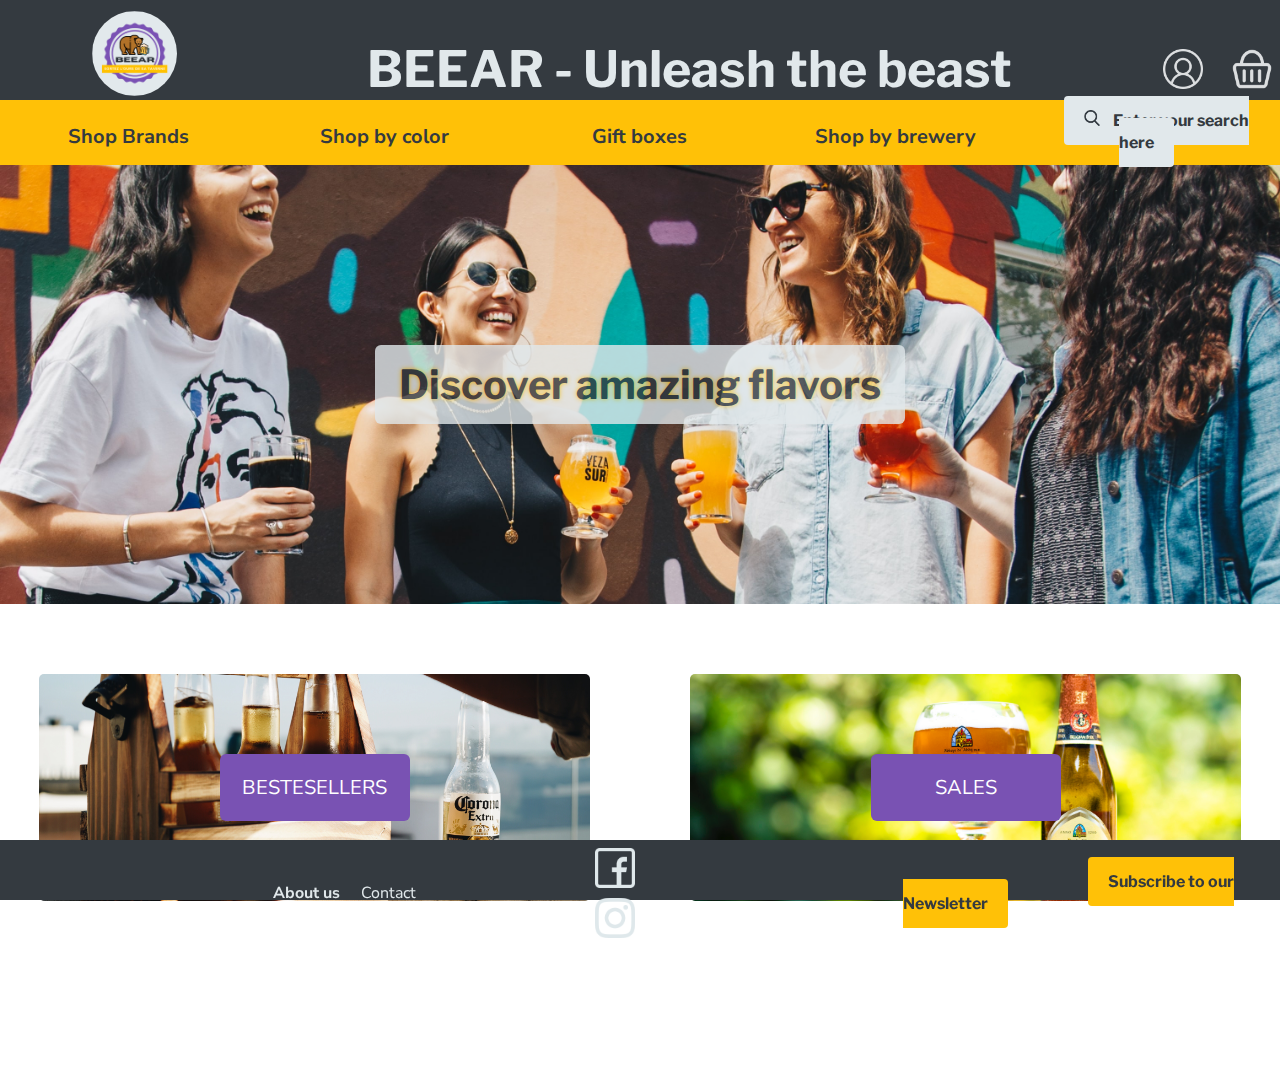
<file: index.html>
<!DOCTYPE html>
	
	<html>
	
	<head>
		<title>BEEAR</title>
		<meta charset="utf-8">
		<link rel="stylesheet" href="css/style.css">
		

	</head>
	
	<body>
		
		<header>
			<table>
			<tr>
			<td width="20%"><a href="index.html"><img src="images/logo.png" class="logoheader" alt="logo"></a></td>
			<td width="80% rowspan=2"><p>BEEAR - Unleash the beast</p></td>

			<td width="10%"><a href="#"id="myBtn"><img src="images/login.png" class="loginbox" alt="loginlogo"></a></td>
			<td width="10%"><a href="mybasket.html"><img src="images/box.png" class="loginbox" alt="box"></a></td>
		</tr>

			</table>
		</header>
 
	

		<nav>
			<table>
				<tr>
					<td width="20% " class="research"><a href="#"><p>Shop Brands</p></a></td>
					<td width="20% " class="research"><a href="shopbycolor.html"><p>Shop by color</p></a></td>
					<td width="20% " class="research"><a href="#"><p>Gift boxes</p></a></td>
					<td width="20% " class="research"><a href="shopbybrewery.html"><p>Shop by brewery</p></a></td>
					<td width="20% " class="research1"><a href="#" class="btn-grey"><img class="search" src="images/search.png"> Enter your search here</a></td>
				</tr>
			</table>
		</nav>

<!-- The Modal -->
	<div id="myModal" class="cardcontainer">

 	<!-- Modal content -->
  	<div class="logincard">

  
						<center>
							<h2>LOGIN</h2>
							<input type="text" name=""placeholder="email">
							<input type="text" name="" placeholder="password">
							<p>
							<a href="index.html" id="loginbtn" class="btn-purple">Login</a>
							<p/>
							<p>Already have an account? <a id="createaccountbtn" class="clickhere" href="#"> Click here</a></p>
						</center>
			
  </div>

</div>


		<div class="banner" id="homepage">
			<div class="container">
				<center>
					<a href="#" class="btn">Discover amazing flavors</a>
				</center>
			</div>
		</div>

		<div class="homepagecards">
				<div class="homepagecard" id="bestsellers">
					<a href="#">BESTESELLERS</a>	
				</div>
				<div class="homepagecard" id="sales">
					<a href="#">SALES</a>
				</div>				
					
		</div>

		<footer>
			<table>
				<tr>
					<td width="40%"><a href="aboutus.html">About us</a></td>
					<td><p>Contact</p></td>
					
					<td width="-10%"><img src="images/facebook.png" class="facebook" alt="facebook">
					<img src="images/instagram.png" class="instagram" alt="instagram"></td>
					
					<td width="50%"><a href="#" class="btn-yellow">Subscribe to our Newsletter</a></td>
				</tr>
			</table>

		</footer>

<script type="text/javascript" src="mymodal.js"></script>	



	</body>
	
	</html>
</file>
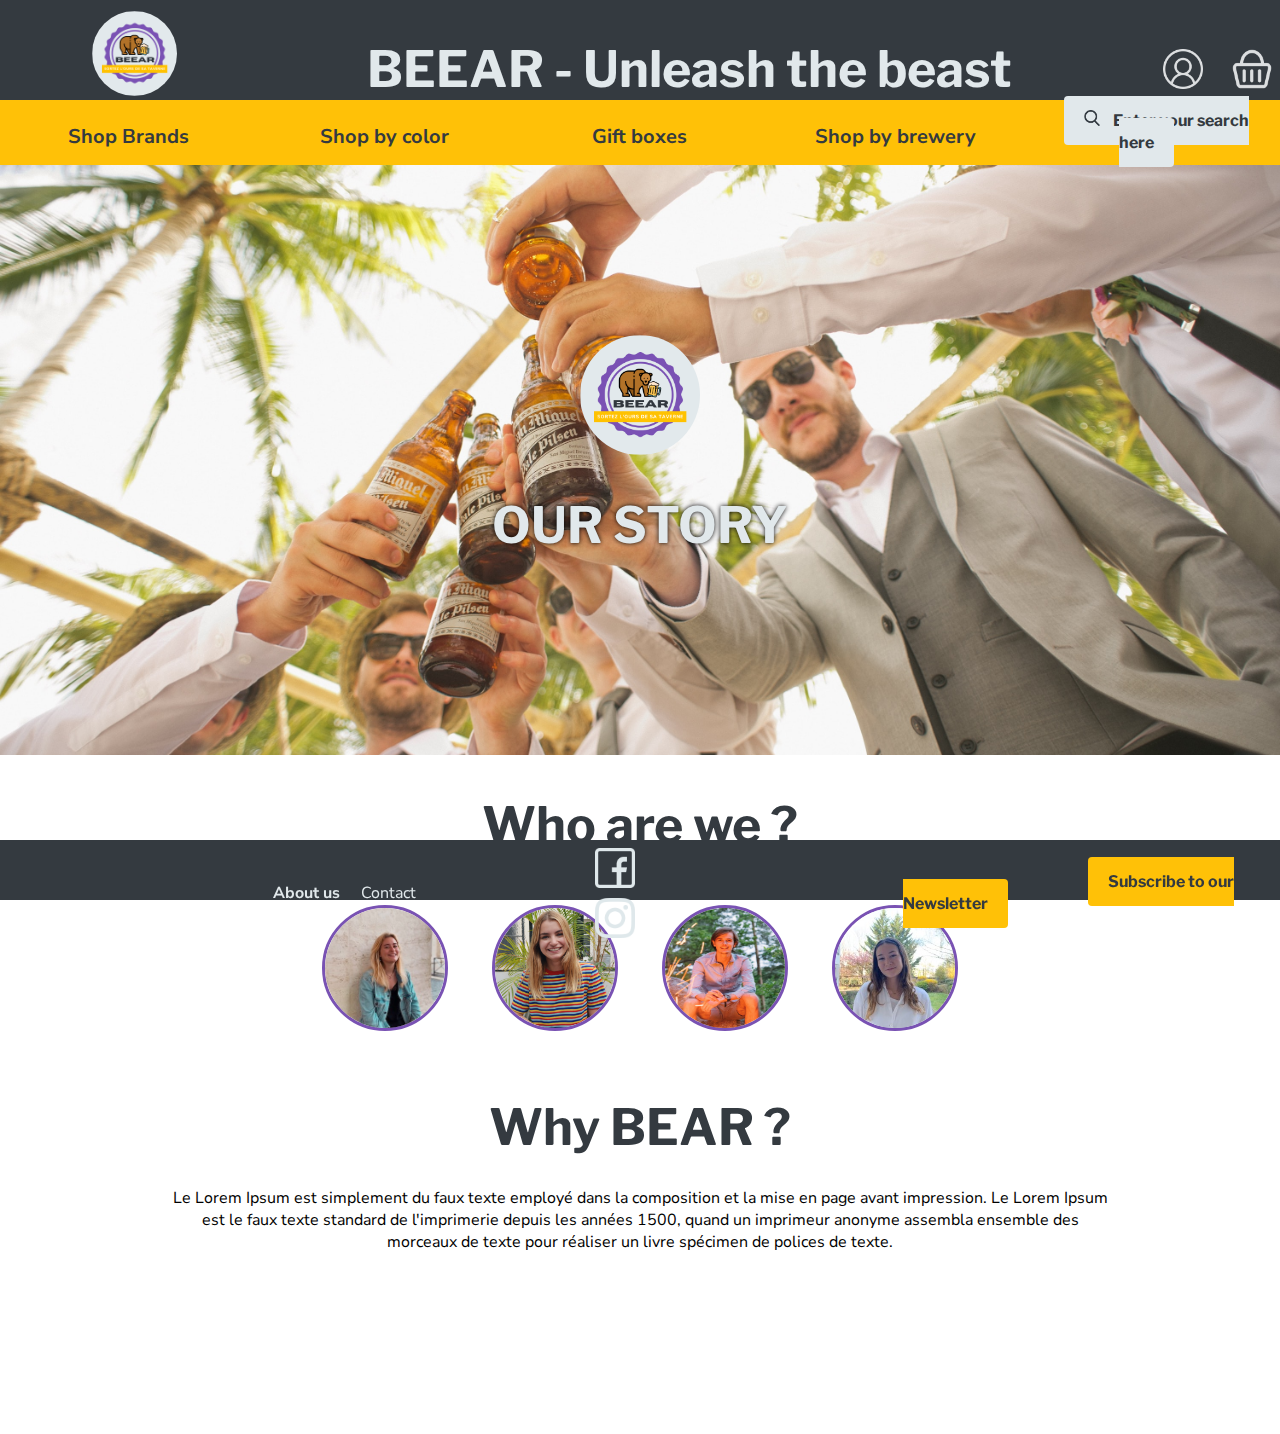
<file: aboutus.html>
<!DOCTYPE html>
	
	<html>
	
	<head>
		<title>BEEAR</title>
		<meta charset="utf-8">
		<link rel="stylesheet" href="css/style.css">	

	</head>
	
	<body>
		
		<header>
			<table>
			<tr>
			<td width="20%"><a href="index.html"><img src="images/logo.png" class="logoheader" alt="logo"></a></td>
			<td width="80% rowspan=2"><p>BEEAR - Unleash the beast</p></td>

			<td width="10%"><a href="#"id="myBtn"><img src="images/login.png" class="loginbox" alt="loginlogo"></a></td>
			<td width="10%"><a href="mybasket.html"><img src="images/box.png" class="loginbox" alt="box"></a></td>
		</tr>

			</table>
		</header>

		<nav>
			<table>
				<tr>
					<td width="18% " class="research"><a href="#"><p>Shop Brands</p></a></td>
					<td width="18% " class="research"><a href="shopbycolor.html"><p>Shop by color</p></a></td>
					<td width="18% " class="research"><a href="#"><p>Gift boxes</p></a></td>
					<td width="18% " class="research"><a href="shopbybrewery.html"><p>Shop by brewery</p></a></td>
					<td width="18% " class="research1"><a href="#" class="btn-grey"><img class="search" src="images/search.png"> Enter your search here</a></td>
				</tr>
			</table>
		</nav>

<!-- The Modal -->
	<div id="myModal" class="cardcontainer">

 	<!-- Modal content -->
  	<div class="logincard">

  
						<center>
							<h2>LOGIN</h2>
							<input type="text" name=""placeholder="email">
							<input type="text" name="" placeholder="password">
							<p>
							<a href="index.html" id="loginbtn" class="btn-purple">Login</a>
							<p/>
							<p>Already have an account? <a id="createaccountbtn" class="clickhere" href="#"> Click here</a></p>
						</center>
			
 	 </div>
	</div>

		<div class="banner" id="aboutus">
			<div class="container">
				<img src="images/logo.png" alt="Logo">
				<h1>OUR STORY</h1>
			</div>
		</div>

		<center>
			<h1>Who are we ?</h1>
			<a href="https://lolagueudet.github.io/my-profile/" target="_blank"><img class="profil" src="images/lola.jpeg" alt="profil"></a>
			<a href="https://celia-lambertod.github.io/my-profile3/" target="_blank"><img class="profil" src="images/celia.jpeg" alt="profil"></a>
			<a href="https://hsleta.github.io/myprofile/" target="_blank"><img class="profil" src="images/arthur.png" alt="profil"></a>
			<img class="profil" src="images/claire.jpeg" alt="profil">
		</center>

		<center>
			<h1>Why BEAR ?</h1>
			<jusify><p class="whybear">Le Lorem Ipsum est simplement du faux texte employé dans la composition et la mise en page avant impression. Le Lorem Ipsum est le faux texte standard de l'imprimerie depuis les années 1500, quand un imprimeur anonyme assembla ensemble des morceaux de texte pour réaliser un livre spécimen de polices de texte.</p></jusify>
		</center>



		<footer>
			<table>
				<tr>
					<td width="40%"><a href="aboutus.html">About us</a></td>
					<td><p>Contact</p></td>
					
					<td width="-10%"><img src="images/facebook.png" class="facebook" alt="facebook">
					<img src="images/instagram.png" class="instagram" alt="instagram"></td>
					
					<td width="50%"><a href="#" class="btn-yellow">Subscribe to our Newsletter</a></td>
				</tr>
			</table>

		</footer>

<script type="text/javascript" src="mymodal.js"></script>	

	</body>
	
	</html>
</file>
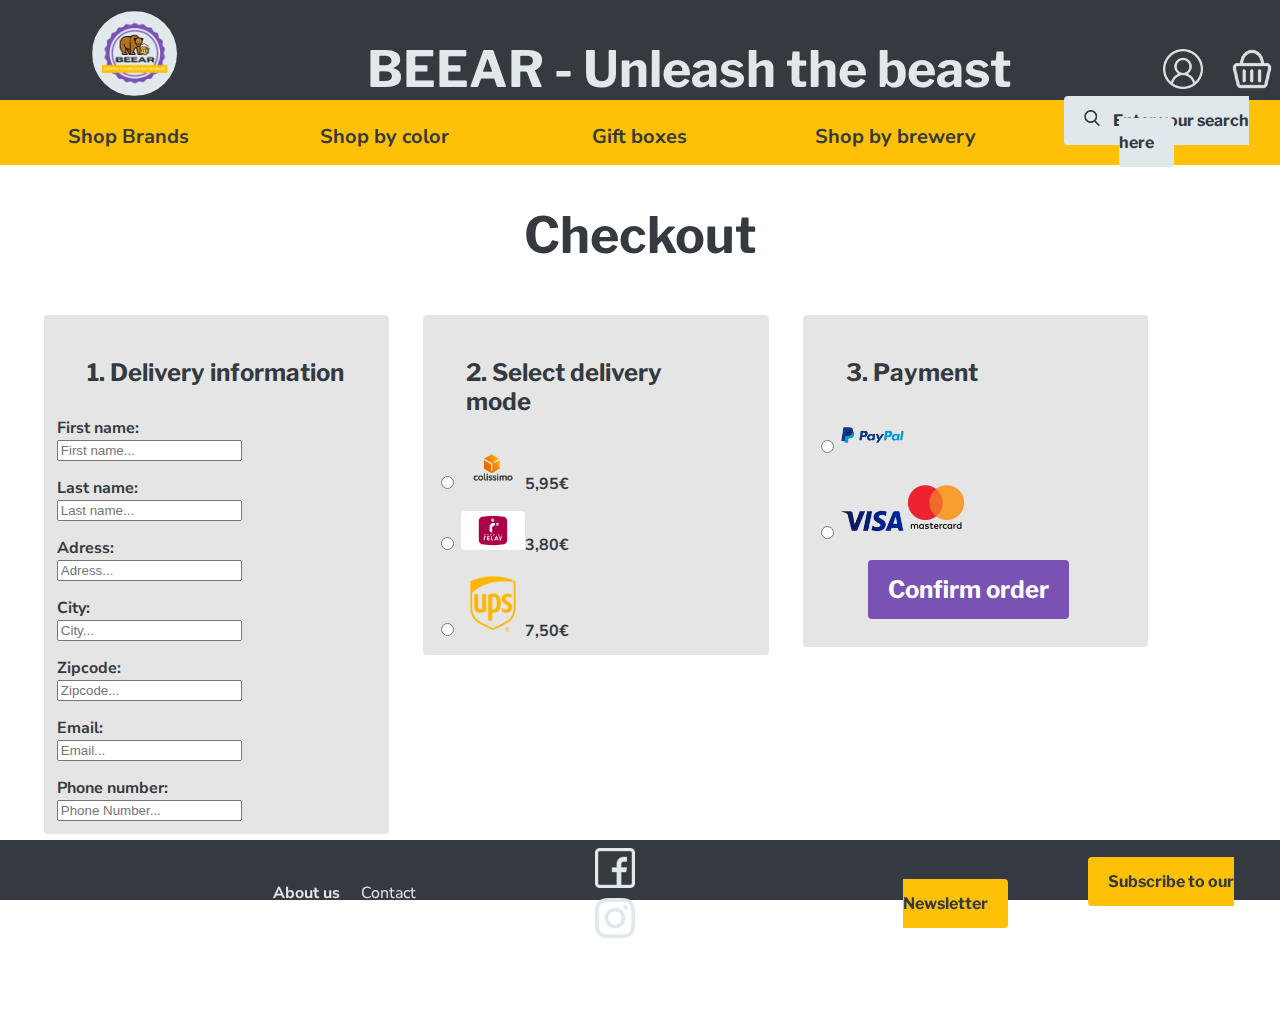
<file: checkout.html>
<!DOCTYPE html>
	
	<html>
	
	<head>
		<title>BEEAR</title>
		<meta charset="utf-8">
		<link rel="stylesheet" href="css/style.css">	

	</head>
	
	<body>
		
		<header>
			<table>
			<tr>
			<td width="20%"><a href="index.html"><img src="images/logo.png" class="logoheader" alt="logo"></a></td>
			<td width="80% rowspan=2"><p>BEEAR - Unleash the beast</p></td>

			<td width="10%"><a href="#"id="myBtn"><img src="images/login.png" class="loginbox" alt="loginlogo"></a></td>
			<td width="10%"><a href="mybasket.html"><img src="images/box.png" class="loginbox" alt="box"></a></td>
		</tr>

			</table>
		</header>

		<nav>
			<table>
				<tr>
					<td width="18% " class="research"><a href="#"><p>Shop Brands</p></a></td>
					<td width="18% " class="research"><a href="shopbycolor.html"><p>Shop by color</p></a></td>
					<td width="18% " class="research"><a href="#"><p>Gift boxes</p></a></td>
					<td width="18% " class="research"><a href="shopbybrewery.html"><p>Shop by brewery</p></a></td>
					<td width="18% " class="research1"><a href="#" class="btn-grey"><img class="search" src="images/search.png"> Enter your search here</a></td>
				</tr>
			</table>
		</nav>

<!-- The Modal -->
	<div id="myModal" class="cardcontainer">

 	<!-- Modal content -->
  	<div class="logincard">

  
						<center>
							<h2>LOGIN</h2>
							<input type="text" name=""placeholder="email">
							<input type="text" name="" placeholder="password">
							<p>
							<a href="index.html" id="loginbtn" class="btn-purple">Login</a>
							<p/>
							<p>Already have an account? <a id="createaccountbtn" class="clickhere" href="#"> Click here</a></p>
						</center>
			
 	 </div>
	</div>
			<center>
				<h1>Checkout</h1>
			</center>
			
			<div class="cardforms">
				<div class="forms">
					<form>
						<h2 class="step1">1. Delivery information</h2>
						  <label for="fname">First name:</label><br>
						  <input type="text" id="fname" name="fname" placeholder="First name..."><br>
						  	<p></p>
						  <label for="lname">Last name:</label><br>
						  <input type="text" id="lname" name="lname" placeholder="Last name..."><br>
							<p></p>
						  <label for="Adress">Adress:</label><br>
						  <input type="text" id="adress" name="adress" placeholder="Adress..." ><br>
							<p></p>
						  <label for="City">City:</label><br>
						  <input type="text" id="city" name="City" placeholder="City..."><br>
							<p></p>
						  <label for="Zipcode">Zipcode:</label><br>
						  <input type="text" id="zipcode" name="Zipcode" placeholder="Zipcode..."><br>
							<p></p>
						  <label for="email">Email:</label><br>
						  <input type="text" id="email" name="email" placeholder="Email..."><br>
							<p></p>
						  <label for="phonenumber">Phone number:</label><br>
						  <input type="text" id="phonenumber" name="phonenumber"placeholder="Phone Number..."><br>
					</form>	
				</div>

				<div class="forms">
					<form>
						<h2 class="step2">2. Select delivery mode</h2>
						  <input type="radio" id="delivery" name="deliverymode" value="Colissimo">
						  <label for="collisimo"><img src="images/colissimo.png" class="colissimo" alt="colissimo">5,95€</label><br>
						  	<p></p>
						  <input type="radio" id="css" name="deliverymode" value="Mondialrelay">
						  <label for="mondialrelay"><img src="images/mondialrelay.png" class="mondialrelay" alt="mondialrelay">3,80€</label><br>
						  	<p></p>
						  <input type="radio" id="mondialrelay" name="deliverymode" value="mondialrelay">
						  <label for="ups"><img src="images/ups.png" class="ups" alt="ups">7,50€</label><br>
						</form>
				</div>
				<div class="forms">
					<form>
						<h2 class="step3">3. Payment</h2>
						<input type="radio" id="paypal" name="payment" value="Paypal">
						<label for="paypal"><img src="images/paypal.png" class="paypal" alt="paypal"></label><br>
							<p></p>
						<input type="radio" id="creditcard" name="creditcard" value="CreditCard">
						<label for="creditcard"><img src="images/visa.png" class="visa" alt="visa"><img src="images/mastercard.png" class="mastercard" alt="mastercard"></label><br>
						<p>
					<center>
						<h2><a class="btn-purple" href="homepage.html">Confirm order</a></h2>
					</p>
					</center>
					
					</form>
				</div>
			</div>
			
			
		<footer>
			<table>
				<tr>
					<td width="40%"><a href="aboutus.html">About us</a></td>
					<td><p>Contact</p></td>
					
					<td width="-10%"><img src="images/facebook.png" class="facebook" alt="facebook">
					<img src="images/instagram.png" class="instagram" alt="instagram"></td>
					
					<td width="50%"><a href="#" class="btn-yellow">Subscribe to our Newsletter</a></td>
				</tr>
			</table>

		</footer>
		
<script type="text/javascript" src="mymodal.js"></script>	

	</body>
	
	</html>
</file>
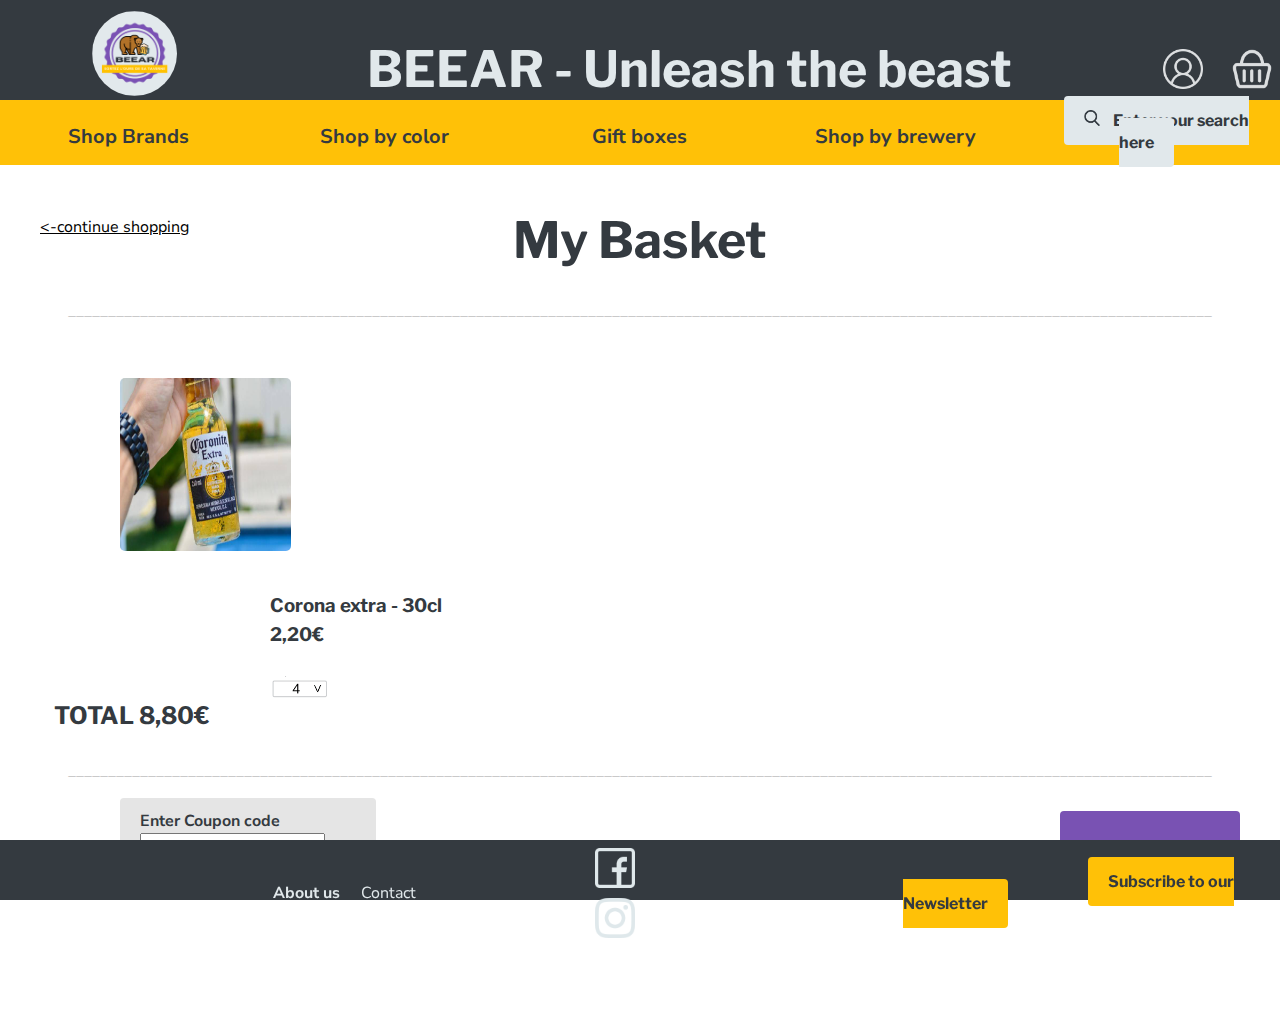
<file: mybasket.html>
<!DOCTYPE html>
	
	<html>
	
	<head>
		<title>BEEAR</title>
		<meta charset="utf-8">
		<link rel="stylesheet" href="css/style.css">	

	</head>
	
	<body>
		
		<header>
			<table>
			<tr>
			<td width="20%"><a href="index.html"><img src="images/logo.png" class="logoheader" alt="logo"></a></td>
			<td width="80% rowspan=2"><p>BEEAR - Unleash the beast</p></td>

			<td width="10%"><a href="#"id="myBtn"><img src="images/login.png" class="loginbox" alt="loginlogo"></a></td>
			<td width="10%"><a href="mybasket.html"><img src="images/box.png" class="loginbox" alt="box"></a></td>
		</tr>

			</table>
		</header>

		<nav>
			<table>
				<tr>
					<td width="20% " class="research"><a href="#"><p>Shop Brands</p></a></td>
					<td width="20% " class="research"><a href="shopbycolor.html"><p>Shop by color</p></a></td>
					<td width="20% " class="research"><a href="#"><p>Gift boxes</p></a></td>
					<td width="20% " class="research"><a href="shopbybrewery.html"><p>Shop by brewery</p></a></td>
					<td width="20% " class="research1"><a href="#" class="btn-grey"><img class="search" src="images/search.png"> Enter your search here</a></td>
				</tr>
			</table>
		</nav>

<!-- The Modal -->
	<div id="myModal" class="cardcontainer">

 	<!-- Modal content -->
  	<div class="logincard">

  
						<center>
							<h2>LOGIN</h2>
							<input type="text" name=""placeholder="email">
							<input type="text" name="" placeholder="password">
							<p>
							<a href="index.html" id="loginbtn" class="btn-purple">Login</a>
							<p/>
							<p>Already have an account? <a id="createaccountbtn" class="clickhere" href="#"> Click here</a></p>
						</center>
			
 	 </div>
	</div>
        
        <div>
         <center>
        	<h1 class="mybasket">My Basket</h1>
         </center>
         <p class="toppage"><-continue shopping</p>
        </div>
 
			<center>
				<p class="line">_______________________________________________________________________________________________________________________________________________</p>
			</center>

        <div>
        	<img class="img-corona" src="images/Corona2.jpeg" alt="corona2">
        </div>

      <div class="card-right">
          <div class="coronaextra">
              <h3> Corona extra - 30cl</h3> 
          </div>
          <div class="price">
          	   <h3>2,20€</h3>
        	   <img src="images/numberselection.png" alt="number">
          </div>

  </div>


        <div class="total">
        	<h2>TOTAL 8,80€</h2>
        </div>

   <center>
				<p class="line">_______________________________________________________________________________________________________________________________________________</p>
			</center>


        <div class="couponcode">
        	<form>
        		<label for="couponcode"> Enter Coupon code</label><br>
				<input type="text" id="couponcode" name="couponcode">
        	</form>
        </div>

        	<a class="btn-purple" id="checkoutbutton" href="checkout.html"> <p>Check Out</p></a>



		<footer>
			<table>
				<tr>
					<td width="40%"><a href="aboutus.html">About us</a></td>
					<td><p>Contact</p></td>
					
					<td width="-10%"><img src="images/facebook.png" class="facebook" alt="facebook">
					<img src="images/instagram.png" class="instagram" alt="instagram"></td>
					
					<td width="50%"><a href="#" class="btn-yellow">Subscribe to our Newsletter</a></td>
				</tr>
			</table>

		</footer>

<script type="text/javascript" src="mymodal.js"></script>	

	</body>
	
	</html>
</file>
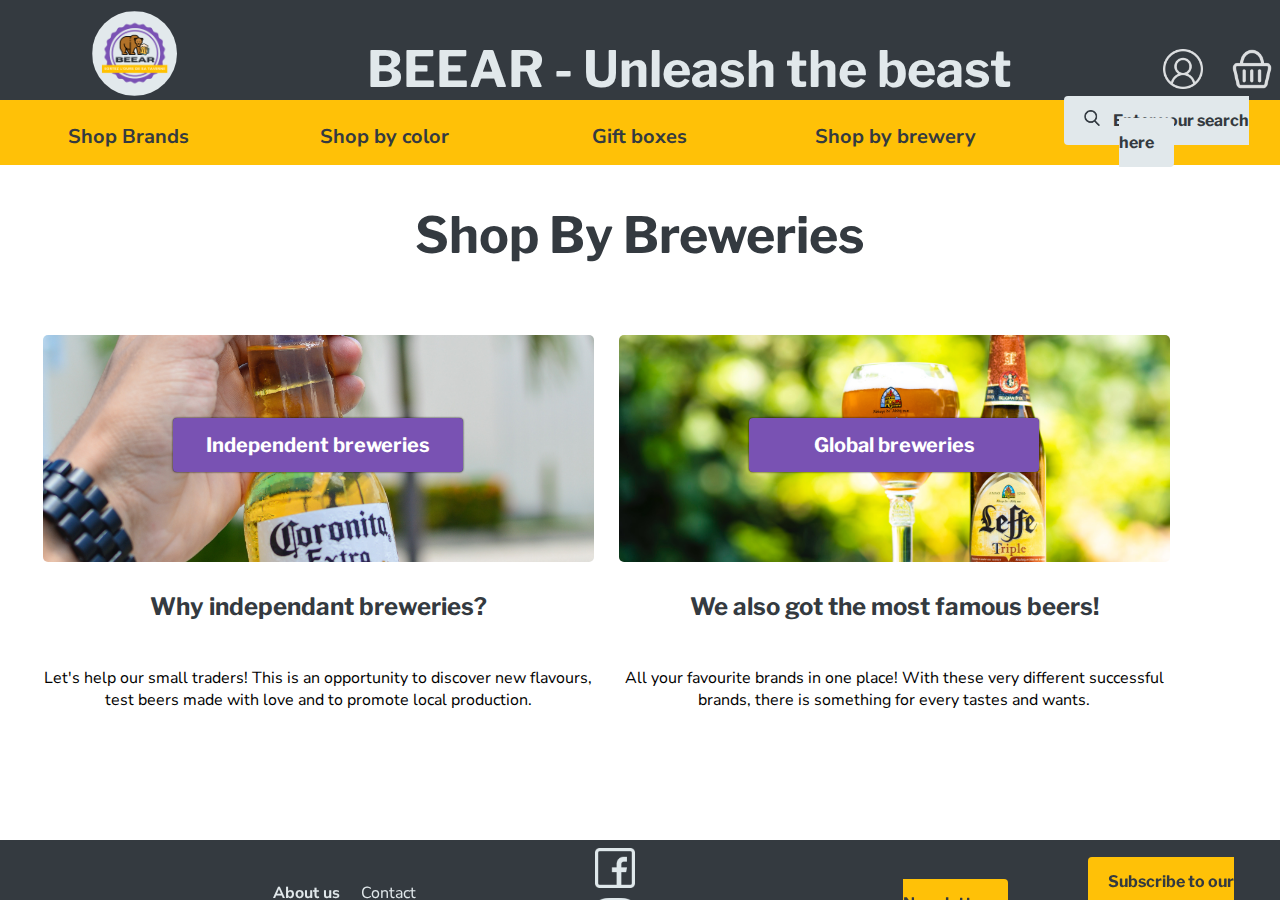
<file: shopbybrewery.html>
<!DOCTYPE html>
	
	<html>
	
	<head>
		<title>BEEAR</title>
		<meta charset="utf-8">
		<link rel="stylesheet" href="css/style.css">	

	</head>
	
	<body>
	 	
		<header>
			<table>
			<tr>
			<td width="20%"><a href="index.html"><img src="images/logo.png" class="logoheader" alt="logo"></a></td>
			<td width="80% rowspan=2"><p>BEEAR - Unleash the beast</p></td>

			<td width="10%"><a href="#"id="myBtn"><img src="images/login.png" class="loginbox" alt="loginlogo"></a></td>
			<td width="10%"><a href="mybasket.html"><img src="images/box.png" class="loginbox" alt="box"></a></td>
		</tr>

			</table>
		</header>
 
		<nav>
			<table>
				<tr>
					<td width="20% " class="research"><a href="#"><p>Shop Brands</p></a></td>
					<td width="20% " class="research"><a href="shopbycolor.html"><p>Shop by color</p></a></td>
					<td width="20% " class="research"><a href="#"><p>Gift boxes</p></a></td>
					<td width="20% " class="research"><a href="shopbybrewery.html"><p>Shop by brewery</p></a></td>
					<td width="20% " class="research1"><a href="#" class="btn-grey"><img class="search" src="images/search.png"> Enter your search here</a></td>
				</tr>
			</table>
		</nav>

<!-- The Modal -->
	<div id="myModal" class="cardcontainer">

 	<!-- Modal content -->
  	<div class="logincard">

  
						<center>
							<h2>LOGIN</h2>
							<input type="text" name=""placeholder="email">
							<input type="text" name="" placeholder="password">
							<p>
							<a href="index.html" id="loginbtn" class="btn-purple">Login</a>
							<p/>
							<p>Already have an account? <a id="createaccountbtn" class="clickhere" href="#"> Click here</a></p>
						</center>
			
 	 </div>
	</div>

		<center>
			<h1>Shop By Breweries</h1>
		</center>

		<div class="breweries">

			<div class="brewery">
				<div class="homepagecard" id="independent">
					<a href="productdescription.html"> Independent breweries</a>
				</div>
				<h2>Why independant breweries? </h2>
				<p>Let's help our small traders! This is an opportunity to discover new flavours, test beers made with love and to promote local production.</p>
			</div>

			<div class="brewery">
				<div class="homepagecard" id="global">
				<a href="productdescription.html"> Global breweries</a>
				</div>
				<h2>We also got the most famous beers!</h2>
				<p>All your favourite brands in one place! With these very different successful brands, there is something for every tastes and wants.</p>
			</div>	
		</div>

		<footer>
			<table>
				<tr>
					<td width="40%"><a href="aboutus.html">About us</a></td>
					<td><p>Contact</p></td>
					
					<td width="-10%"><img src="images/facebook.png" class="facebook" alt="facebook">
					<img src="images/instagram.png" class="instagram" alt="instagram"></td>
					
					<td width="50%"><a href="#" class="btn-yellow">Subscribe to our Newsletter</a></td>
				</tr>
			</table>

		</footer>

<script type="text/javascript" src="mymodal.js"></script>	

	</body>
	
	</html>
</file>
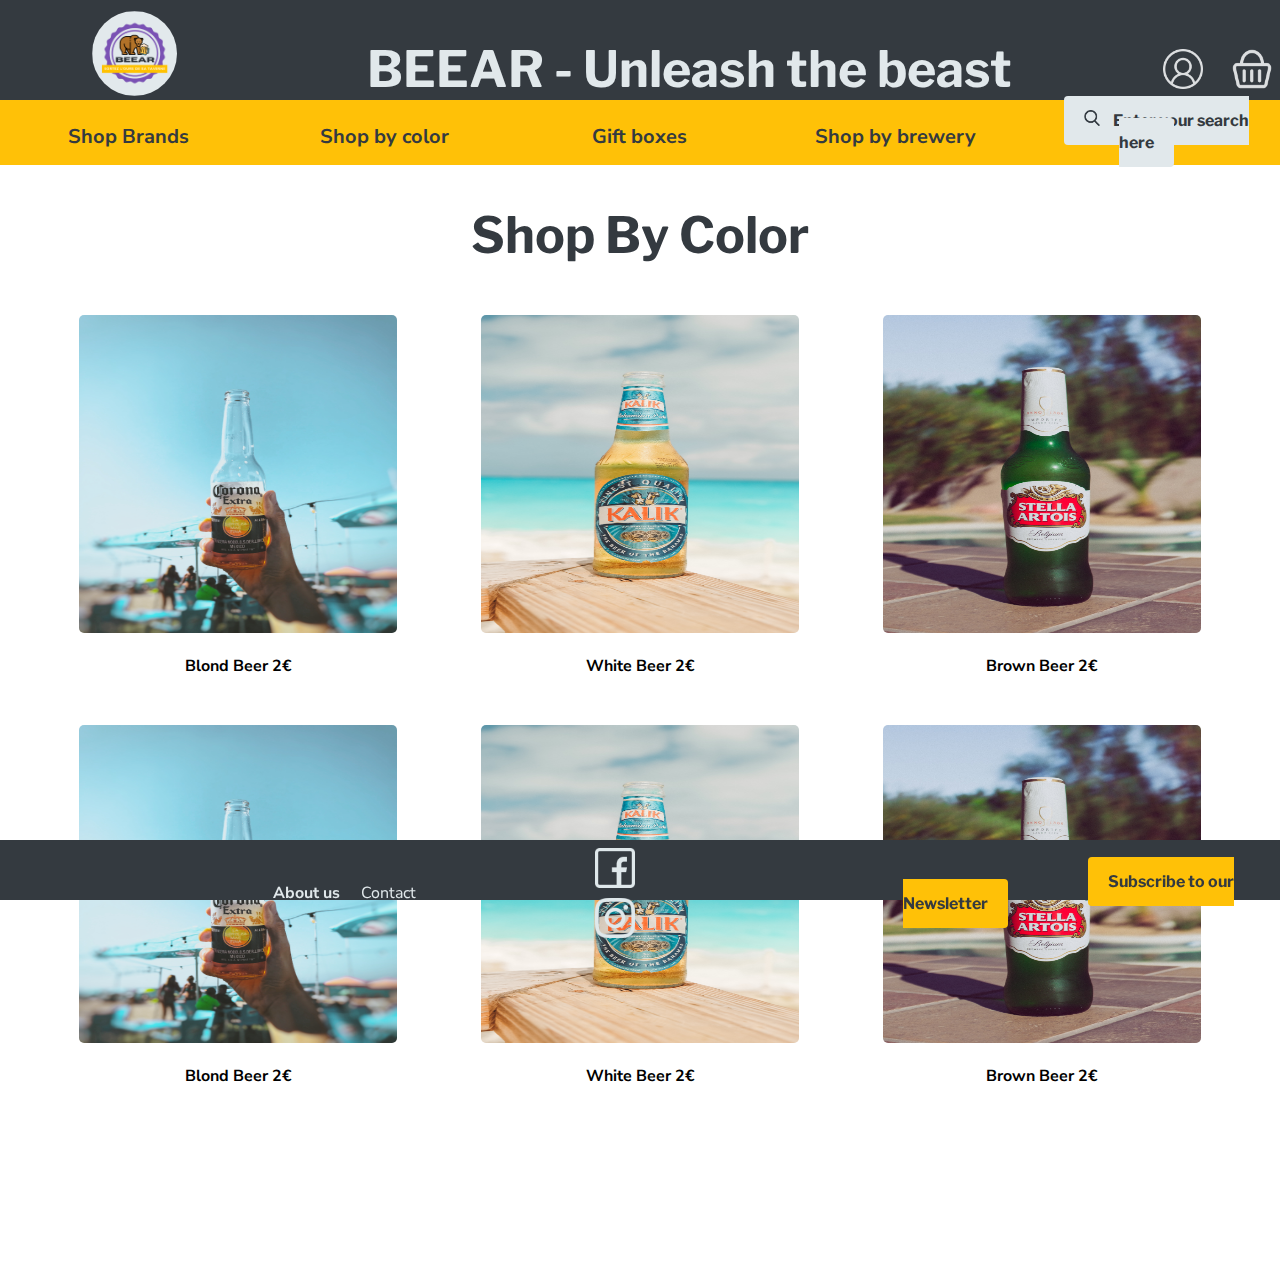
<file: shopbycolor.html>
<!DOCTYPE html>
	
	<html>
	
	<head>
		<title>BEEAR</title>
		<meta charset="utf-8">
		<link rel="stylesheet" href="css/style.css">	

	</head>
	
	<body>
		
		<header>
			<table>
			<tr>
			<td width="20%"><a href="index.html"><img src="images/logo.png" class="logoheader" alt="logo"></a></td>
			<td width="80% rowspan=2"><p>BEEAR - Unleash the beast</p></td>

			<td width="10%"><a href="#"id="myBtn"><img src="images/login.png" class="loginbox" alt="loginlogo"></a></td>
			<td width="10%"><a href="mybasket.html"><img src="images/box.png" class="loginbox" alt="box"></a></td>
		</tr>

			</table>
		</header>

		<nav>
			<table>
				<tr>
					<td width="18% " class="research"><a href="#"><p>Shop Brands</p></a></td>
					<td width="18% " class="research"><a href="shopbycolor.html"><p>Shop by color</p></a></td>
					<td width="18% " class="research"><a href="#"><p>Gift boxes</p></a></td>
					<td width="18% " class="research"><a href="shopbybrewery.html"><p>Shop by brewery</p></a></td>
					<td width="18% " class="research1"><a href="#" class="btn-grey"><img class="search" src="images/search.png"> Enter your search here</a></td>
				</tr>
			</table>
		</nav>
<!-- The Modal -->
	<div id="myModal" class="cardcontainer">

 	<!-- Modal content -->
  	<div class="logincard">

  
						<center>
							<h2>LOGIN</h2> 
							<input type="text" name=""placeholder="email">
							<input type="text" name="" placeholder="password">
							<p>
							<a href="index.html" id="loginbtn" class="btn-purple">Login</a>
							<p/>
							<p>Already have an account? <a id="createaccountbtn" class="clickhere" href="#"> Click here</a></p>
						</center>
			
 	 </div>
	</div>

		<center>
			<h1>Shop By Color</h1>
		</center>

		<div class="cardsbeers">
				<div class="cardbeer">
					<a href="productdescription.html"><img src="images/blond.jpeg" alt="blond"></a>
					<p>Blond Beer 2€</p>
				</div>
				<div class="cardbeer">
					<a href="productdescription.html"><img src="images/white.jpeg" alt="white"></a>
					<p>White Beer 2€</p>
				</div>
				<div class="cardbeer">
					<a href="productdescription.html"><img src="images/brown.jpeg" alt="brown"></a>
					<p>Brown Beer 2€</p>
				</div>

				<div class="cardbeer">
					<a href="productdescription.html"><img src="images/blond.jpeg" alt="blond"></a>
					<p>Blond Beer 2€</p>
				</div>
				<div class="cardbeer">
					<a href="productdescription.html"><img src="images/white.jpeg" alt="white"></a>
					<p>White Beer 2€</p>
				</div>
				<div class="cardbeer">
					<a href="productdescription.html"><img src="images/brown.jpeg" alt="brown"></a>
					<p>Brown Beer 2€</p>
				</div>
		</div>

		<footer>
			<table>
				<tr>
					<td width="40%"><a href="aboutus.html">About us</a></td>
					<td><p>Contact</p></td>
					
					<td width="-10%"><img src="images/facebook.png" class="facebook" alt="facebook">
					<img src="images/instagram.png" class="instagram" alt="instagram"></td>
					
					<td width="50%"><a href="#" class="btn-yellow">Subscribe to our Newsletter</a></td>
				</tr>
			</table>

		</footer>

<script type="text/javascript" src="mymodal.js"></script>	

	</body>
	
	</html>
</file>
<file: css/style.css>
@import url('https://fonts.googleapis.com/css2?family=Libre+Franklin:wght@100&family=Nunito+Sans:wght@200&display=swap');

@import url("components/banner.css");
@import url("components/header.css");
@import url("components/navigation.css");
@import url("components/footer.css");
@import url("components/homepagecard.css");
@import url("components/button.css");
@import url("components/profil.css");
@import url("components/shopbycolor.css");
@import url("components/shopbybrewery.css");
@import url("components/checkout.css");
@import url("components/productdescription.css");
@import url("components/mybasket.css");
@import url("components/logincard.css");



body {
	font-family: 'nunito sans' , sans-serif;
	font size: 18px;
	margin: 0px;
	padding: 165px 0px;

}
 
h1, h2, h3 {
	font-family: 'libre franklin', serif;
	font-weight: bold;
	margin: 30px;
	color: #343A40;
}

h1 {
	position: center;
	    margin-top: 40px;
    	font-size: 50px;
    	font-weight: bold 600;
}

a {
	text-decoration: none;
}

h1  {
	text-align: center;
}

table {
	text-align: center;
	width: 100%;
}

.logo {
	width: 150px;
	height: 150px;
	border-radius: 50%;
}
</file>
